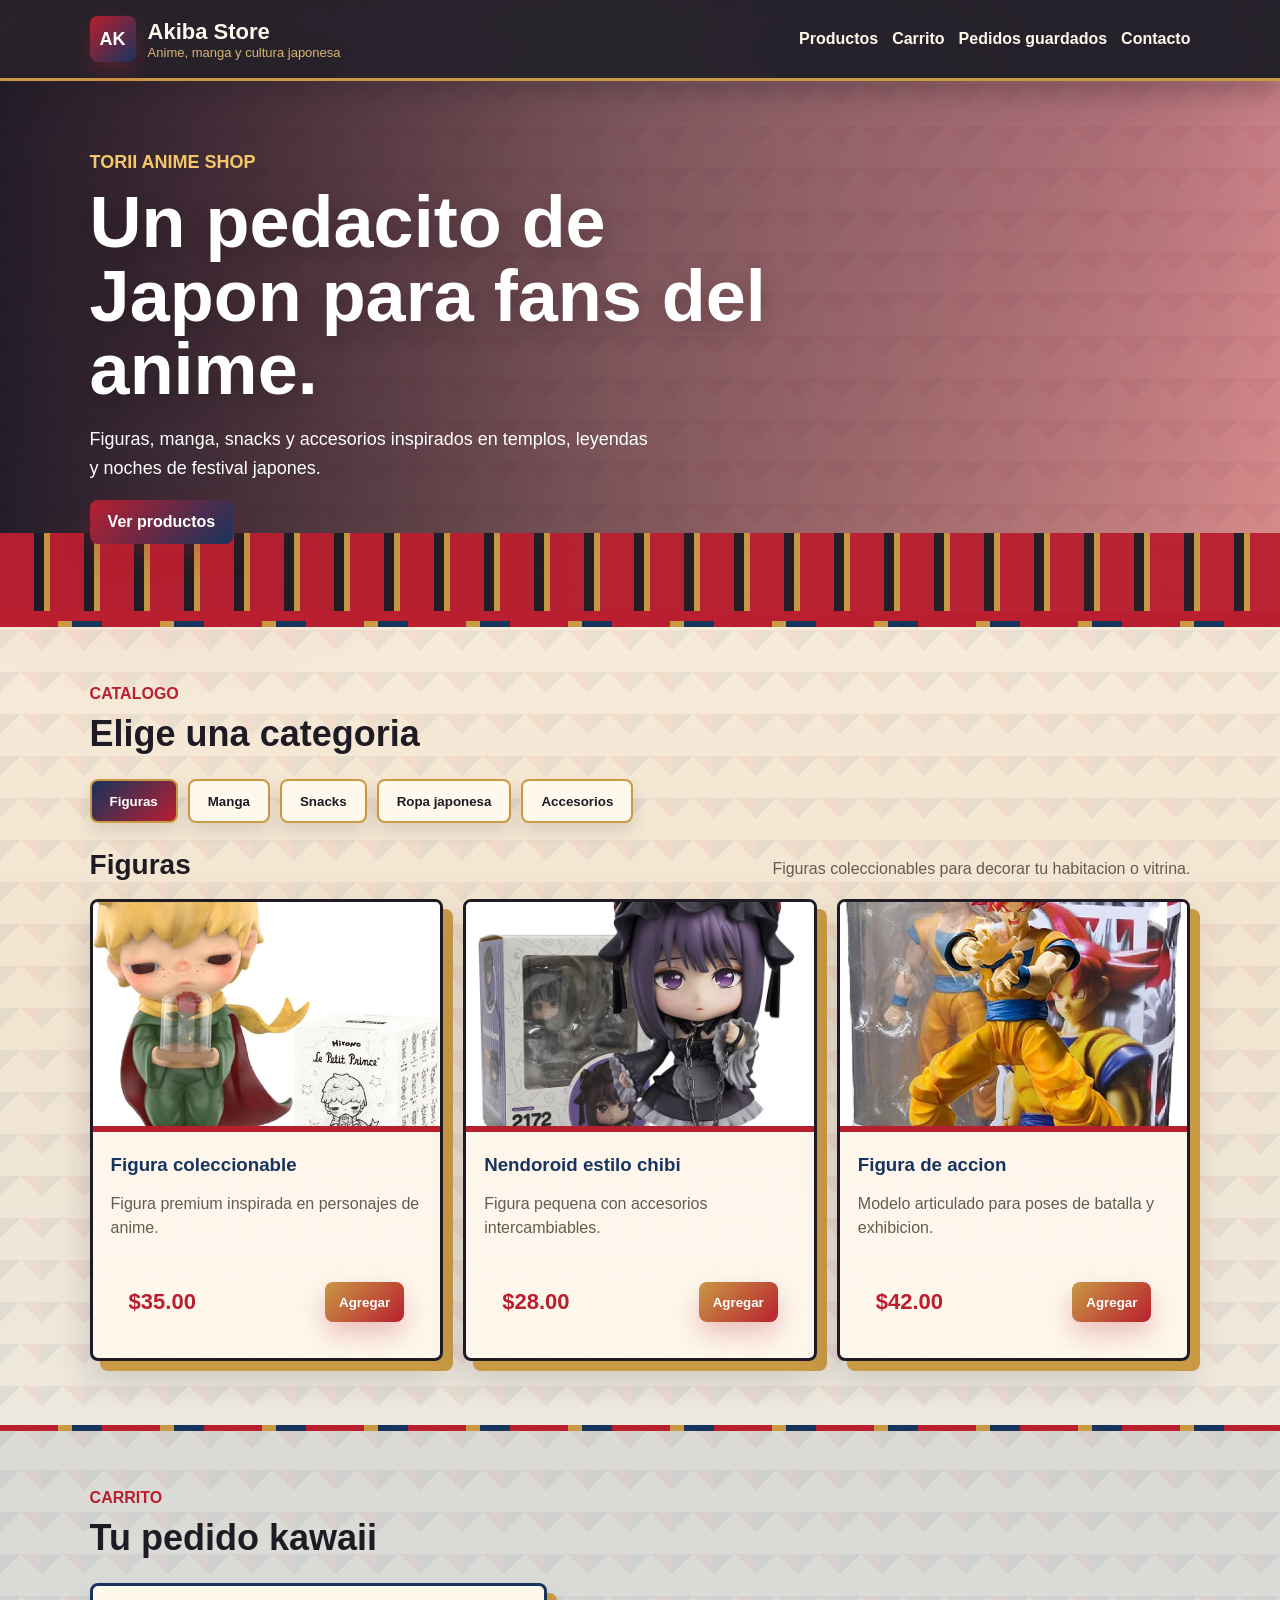
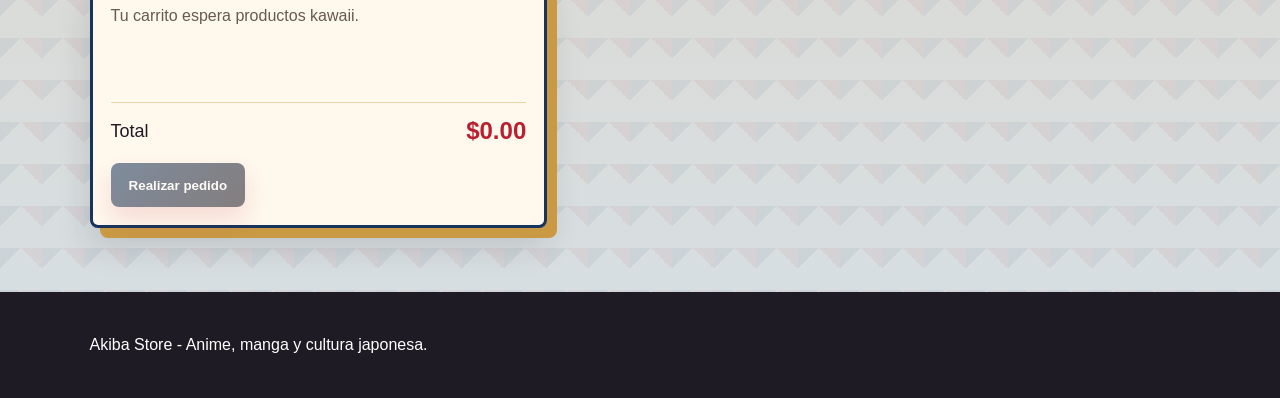
<file: index.html>
<!DOCTYPE html>
<html lang="es">
<head>
  <meta charset="UTF-8" />
  <meta name="viewport" content="width=device-width, initial-scale=1.0" />
  <title>Akiba Store - Anime y Cultura Japonesa</title>
  <link rel="stylesheet" href="styles.css?v=leyendas-japonesas-2" />
</head>
<body>
  <header class="topbar">
    <div class="brand">
      <span class="brand-mark">AK</span>
      <div>
        <h1>Akiba Store</h1>
        <p>Anime, manga y cultura japonesa</p>
      </div>
    </div>
    <nav>
      <a href="#productos">Productos</a>
      <a href="#carrito">Carrito</a>
      <a href="pedidos.html">Pedidos guardados</a>
      <a href="#contacto">Contacto</a>
    </nav>
  </header>

  <main>
    <section class="hero">
      <div class="hero-content">
        <p class="eyebrow">Torii anime shop</p>
        <h2>Un pedacito de Japon para fans del anime.</h2>
        <p>
          Figuras, manga, snacks y accesorios inspirados en templos, leyendas y
          noches de festival japones.
        </p>
        <a class="primary-link" href="#productos">Ver productos</a>
      </div>
    </section>

    <section id="productos" class="section catalog-section">
      <div class="section-heading">
        <p class="eyebrow">Catalogo</p>
        <h2>Elige una categoria</h2>
      </div>

      <div class="category-tabs" aria-label="Categorias de productos">
        <button class="category-button active" type="button" data-category="figuras">Figuras</button>
        <button class="category-button" type="button" data-category="manga">Manga</button>
        <button class="category-button" type="button" data-category="snacks">Snacks</button>
        <button class="category-button" type="button" data-category="ropa">Ropa japonesa</button>
        <button class="category-button" type="button" data-category="accesorios">Accesorios</button>
      </div>

      <div class="catalog-title">
        <h3 id="categoryTitle">Figuras</h3>
        <p id="categoryDescription">Figuras coleccionables para decorar tu habitacion o vitrina.</p>
      </div>

      <div id="productGrid" class="product-grid"></div>
    </section>

    <section id="carrito" class="section cart-section">
      <div class="section-heading">
        <p class="eyebrow">Carrito</p>
        <h2>Tu pedido kawaii</h2>
      </div>

      <div class="cart-layout">
        <div class="cart-panel">
          <div id="cartItems" class="cart-items"></div>
          <div class="cart-total">
            <span>Total</span>
            <strong id="cartTotal">$0.00</strong>
          </div>
          <button id="showCheckout" class="secondary-button" type="button">Realizar pedido</button>
        </div>

        <form id="orderForm" class="order-form hidden">
          <div class="form-intro">
            <p class="eyebrow">Registro</p>
            <h3>Datos antes de comprar</h3>
          </div>

          <label>
            Nombre del cliente
            <input type="text" name="cliente" placeholder="Ej. Sakura Tanaka" required />
          </label>

          <label>
            Correo electronico
            <input type="email" name="correo" placeholder="cliente@email.com" required />
          </label>

          <label>
            Telefono
            <input type="tel" name="telefono" placeholder="Ej. 0999999999" required />
          </label>

          <label>
            Ciudad
            <input type="text" name="ciudad" placeholder="Ej. Quito" required />
          </label>

          <label class="full">
            Direccion de envio
            <textarea name="direccion" rows="4" placeholder="Ciudad, calle, referencia" required></textarea>
          </label>

          <button type="submit">Confirmar compra</button>
          <p id="formMessage" class="form-message" aria-live="polite"></p>
        </form>
      </div>
    </section>

    <section id="pedidoCliente" class="section client-order-section hidden">
      <div class="section-heading">
        <p class="eyebrow">Pedido actual</p>
        <h2>Resumen de tu compra</h2>
      </div>
      <div id="clientOrderSummary" class="client-order-summary"></div>
    </section>
  </main>

  <div id="kawaiiMessage" class="kawaii-message hidden" role="status" aria-live="polite">
    <strong>Arigato!</strong>
    <span>Tu pedido kawaii fue realizado con exito.</span>
  </div>

  <footer id="contacto">
    <p>Akiba Store - Anime, manga y cultura japonesa.</p>
  </footer>

  <script src="app.js?v=carrito-formulario-4"></script>
</body>
</html>
</file>
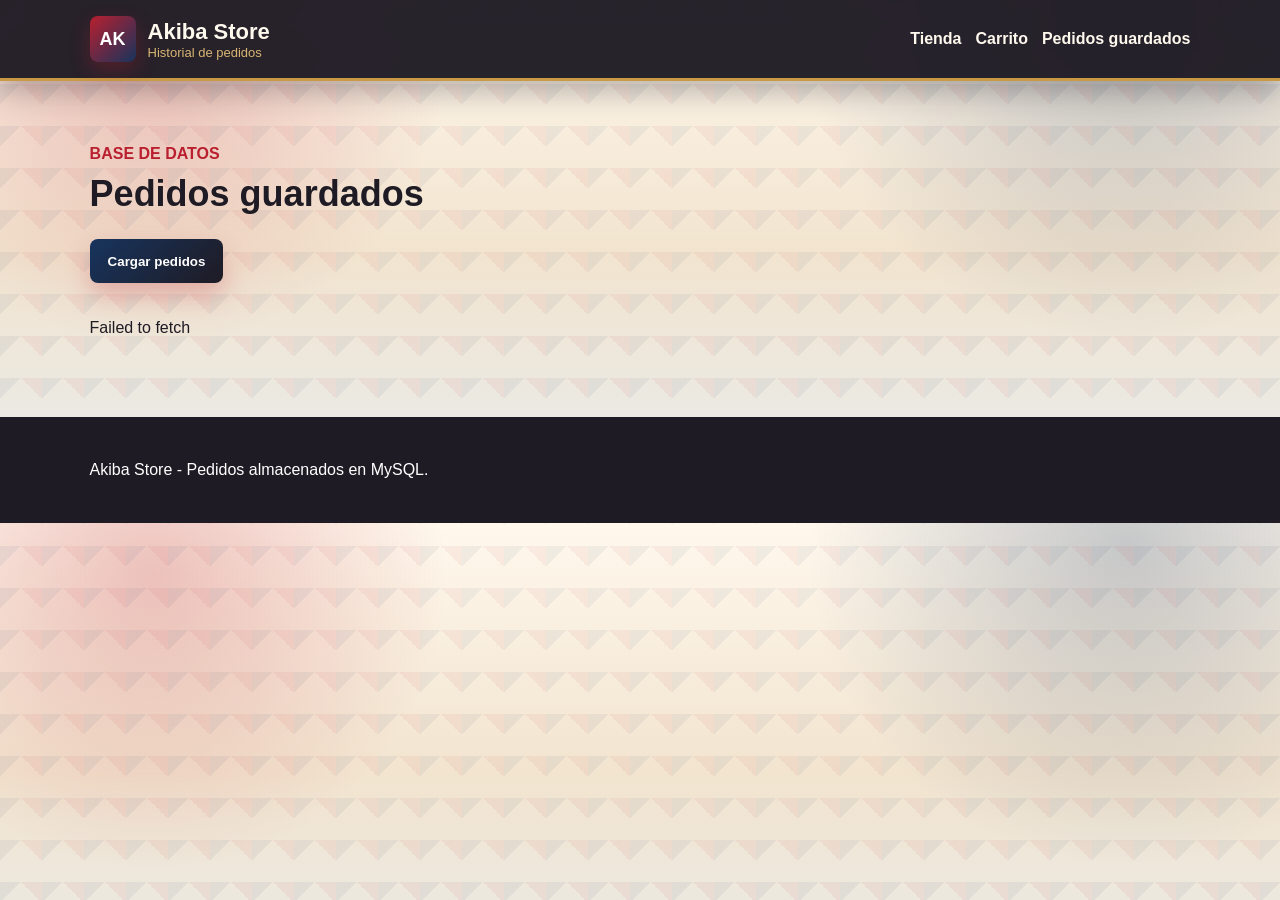
<file: pedidos.html>
<!DOCTYPE html>
<html lang="es">
<head>
  <meta charset="UTF-8" />
  <meta name="viewport" content="width=device-width, initial-scale=1.0" />
  <title>Pedidos guardados - Akiba Store</title>
  <link rel="stylesheet" href="styles.css?v=leyendas-japonesas-2" />
</head>
<body>
  <header class="topbar">
    <div class="brand">
      <span class="brand-mark">AK</span>
      <div>
        <h1>Akiba Store</h1>
        <p>Historial de pedidos</p>
      </div>
    </div>
    <nav>
      <a href="index.html">Tienda</a>
      <a href="index.html#carrito">Carrito</a>
      <a href="#pedidos">Pedidos guardados</a>
    </nav>
  </header>

  <main>
    <section id="pedidos" class="section orders-section">
      <div class="section-heading">
        <p class="eyebrow">Base de datos</p>
        <h2>Pedidos guardados</h2>
      </div>
      <button id="loadOrders" class="secondary-button" type="button">Cargar pedidos</button>
      <div id="ordersList" class="orders-list"></div>
    </section>
  </main>

  <footer>
    <p>Akiba Store - Pedidos almacenados en MySQL.</p>
  </footer>

  <script src="pedidos.js?v=historial-1"></script>
</body>
</html>
</file>
<file: styles.css>
* {
  box-sizing: border-box;
}

html {
  scroll-behavior: smooth;
}

body {
  margin: 0;
  font-family: Arial, Helvetica, sans-serif;
  color: #1f1b24;
  background:
    linear-gradient(135deg, rgba(23, 52, 93, 0.06) 25%, transparent 25%) 0 0 / 42px 42px,
    linear-gradient(225deg, rgba(185, 31, 47, 0.06) 25%, transparent 25%) 0 0 / 42px 42px,
    radial-gradient(circle at 12% 10%, rgba(185, 31, 47, 0.24), transparent 24%),
    radial-gradient(circle at 88% 4%, rgba(23, 52, 93, 0.24), transparent 26%),
    linear-gradient(180deg, #fff8ed 0%, #f2e4cf 48%, #e7edf0 100%);
}

.topbar {
  position: sticky;
  top: 0;
  z-index: 10;
  display: flex;
  align-items: center;
  justify-content: space-between;
  gap: 24px;
  padding: 16px 7vw;
  background: rgba(31, 27, 36, 0.96);
  border-bottom: 3px solid #c99944;
  box-shadow: 0 12px 28px rgba(31, 27, 36, 0.28);
  backdrop-filter: blur(12px);
}

.brand {
  display: flex;
  align-items: center;
  gap: 12px;
}

.brand-mark {
  display: grid;
  place-items: center;
  width: 46px;
  height: 46px;
  color: #ffffff;
  font-size: 18px;
  font-weight: 900;
  background: linear-gradient(135deg, #b91f2f, #17345d);
  border-radius: 8px;
  box-shadow: 0 8px 20px rgba(185, 31, 47, 0.3);
}

.brand h1,
.brand p {
  margin: 0;
}

.brand h1 {
  color: #fff8ed;
  font-size: 22px;
}

.brand p {
  color: #d9b573;
  font-size: 13px;
}

nav {
  display: flex;
  flex-wrap: wrap;
  gap: 14px;
}

nav a,
.primary-link {
  color: #fff8ed;
  text-decoration: none;
  font-weight: 900;
}

.hero {
  min-height: 540px;
  display: flex;
  align-items: center;
  padding: 64px 7vw;
  color: #ffffff;
  background:
    linear-gradient(90deg, rgba(23, 17, 30, 0.94), rgba(185, 31, 47, 0.46)),
    url("https://images.unsplash.com/photo-1528164344705-47542687000d?auto=format&fit=crop&w=1800&q=80") center/cover;
  border-bottom: 10px solid #b91f2f;
  position: relative;
}

.hero::after {
  content: "";
  position: absolute;
  inset: auto 0 0;
  height: 78px;
  background:
    repeating-linear-gradient(90deg, #b91f2f 0 34px, #1f1b24 34px 44px, #c99944 44px 50px);
  opacity: 0.96;
}

.hero-content {
  position: relative;
  z-index: 1;
  max-width: 700px;
}

.eyebrow {
  margin: 0 0 10px;
  color: #b91f2f;
  font-weight: 900;
  text-transform: uppercase;
  letter-spacing: 0;
}

.hero .eyebrow {
  color: #f4c76b;
}

.hero h2 {
  margin: 0;
  font-size: clamp(38px, 6vw, 72px);
  line-height: 1.02;
  letter-spacing: 0;
  text-shadow: 0 8px 24px rgba(0, 0, 0, 0.25);
}

.hero p {
  max-width: 560px;
  font-size: 18px;
  line-height: 1.6;
}

.primary-link,
button {
  display: inline-flex;
  align-items: center;
  justify-content: center;
  min-height: 44px;
  padding: 12px 18px;
  border: 0;
  border-radius: 8px;
  background: linear-gradient(135deg, #b91f2f, #17345d);
  color: #ffffff;
  cursor: pointer;
  font-weight: 900;
  box-shadow: 0 12px 24px rgba(185, 31, 47, 0.25);
}

.primary-link {
  color: #ffffff;
}

button:disabled {
  cursor: not-allowed;
  opacity: 0.55;
}

.section {
  padding: 64px 7vw;
}

.catalog-section::before,
.cart-section::before {
  content: "";
  display: block;
  height: 6px;
  margin: -64px -7vw 58px;
  background: repeating-linear-gradient(90deg, #b91f2f 0 58px, #c99944 58px 72px, #17345d 72px 102px);
}

.section-heading {
  margin-bottom: 24px;
}

.section-heading h2 {
  margin: 0;
  font-size: 36px;
}

.catalog-section {
  position: relative;
}

.category-tabs {
  display: flex;
  flex-wrap: wrap;
  gap: 10px;
  margin-bottom: 26px;
}

.category-button {
  background: #fff8ed;
  color: #1f1b24;
  border: 2px solid #c99944;
  box-shadow: 0 8px 18px rgba(31, 27, 36, 0.12);
}

.category-button.active,
.category-button:hover {
  background: linear-gradient(135deg, #17345d, #b91f2f);
  color: #ffffff;
}

.catalog-title {
  display: flex;
  align-items: end;
  justify-content: space-between;
  gap: 18px;
  margin-bottom: 18px;
}

.catalog-title h3,
.catalog-title p {
  margin: 0;
}

.catalog-title h3 {
  font-size: 28px;
}

.catalog-title p {
  max-width: 560px;
  color: #665a50;
  line-height: 1.5;
}

.product-grid {
  display: grid;
  grid-template-columns: repeat(3, minmax(0, 1fr));
  gap: 20px;
}

.product-card {
  overflow: hidden;
  background: rgba(255, 248, 237, 0.94);
  border: 3px solid #1f1b24;
  border-radius: 8px;
  box-shadow: 10px 10px 0 #c99944, 0 18px 34px rgba(31, 27, 36, 0.16);
}

.product-card img {
  width: 100%;
  height: 230px;
  object-fit: cover;
  border-bottom: 6px solid #b91f2f;
}

.product-card div {
  padding: 18px;
}

.product-card h3 {
  margin: 0 0 8px;
  color: #17345d;
}

.product-card p {
  min-height: 56px;
  color: #665a50;
  line-height: 1.5;
}

.product-meta {
  display: flex;
  align-items: center;
  justify-content: space-between;
  gap: 12px;
  margin-top: 16px;
}

.product-price {
  color: #b91f2f;
  font-size: 22px;
  font-weight: 900;
}

.add-button {
  min-height: 40px;
  padding: 10px 14px;
  background: linear-gradient(135deg, #c99944, #b91f2f);
}

.cart-section {
  background: rgba(23, 52, 93, 0.08);
}

.cart-layout {
  display: grid;
  grid-template-columns: minmax(280px, 0.85fr) minmax(320px, 1.15fr);
  gap: 24px;
  align-items: start;
}

.cart-panel,
.order-form {
  background: #fff8ed;
  border: 3px solid #17345d;
  border-radius: 8px;
  box-shadow: 10px 10px 0 #c99944, 0 18px 34px rgba(31, 27, 36, 0.14);
}

.cart-panel {
  padding: 18px;
}

.cart-items {
  display: grid;
  gap: 12px;
  min-height: 80px;
}

.empty-cart {
  margin: 0;
  color: #665a50;
  line-height: 1.5;
}

.cart-item {
  display: grid;
  grid-template-columns: 1fr auto;
  gap: 10px;
  padding: 12px;
  background: #fffdf7;
  border: 1px solid #ead5ad;
  border-radius: 8px;
}

.cart-item h3,
.cart-item p {
  margin: 0;
}

.cart-item p {
  color: #665a50;
  font-size: 14px;
}

.remove-button {
  min-height: 36px;
  padding: 8px 10px;
  background: #1f1b24;
  box-shadow: none;
}

.cart-total {
  display: flex;
  align-items: center;
  justify-content: space-between;
  margin: 18px 0;
  padding-top: 14px;
  border-top: 1px solid #ead5ad;
  font-size: 18px;
}

.cart-total strong {
  color: #b91f2f;
  font-size: 24px;
}

.order-form {
  display: grid;
  grid-template-columns: repeat(2, minmax(0, 1fr));
  gap: 18px;
  padding: 22px;
}

.form-intro {
  grid-column: 1 / -1;
}

.form-intro h3,
.form-intro p {
  margin: 0;
}

label {
  display: grid;
  gap: 8px;
  font-weight: 800;
}

.full {
  grid-column: 1 / -1;
}

input,
select,
textarea {
  width: 100%;
  padding: 13px 14px;
  border: 1px solid #d9b573;
  border-radius: 8px;
  background: #fffdf7;
  font: inherit;
}

textarea {
  resize: vertical;
}

.form-message {
  margin: 0;
  align-self: center;
  color: #26734d;
  font-weight: 800;
}

.secondary-button {
  background: linear-gradient(135deg, #17345d, #1f1b24);
}

.orders-list {
  display: grid;
  gap: 12px;
  margin-top: 20px;
}

.client-order-summary {
  max-width: 900px;
}

.client-products {
  margin-top: 12px;
  padding-top: 12px;
  border-top: 1px solid #ead5ad;
}

.client-total {
  color: #b91f2f;
  font-size: 22px;
}

.order-item {
  padding: 16px;
  background: #fff8ed;
  border: 2px solid #c99944;
  border-radius: 8px;
}

.order-item h3 {
  margin: 0 0 6px;
}

.order-item p {
  margin: 4px 0;
  color: #5d5663;
}

.delete-order-button {
  margin-top: 12px;
  background: linear-gradient(135deg, #8f1724, #1f1b24);
}

.kawaii-message {
  position: fixed;
  right: 24px;
  bottom: 24px;
  z-index: 20;
  display: grid;
  gap: 4px;
  max-width: 320px;
  padding: 18px;
  color: #1f1b24;
  background: #fff8ed;
  border: 2px solid #c99944;
  border-radius: 8px;
  box-shadow: 0 18px 40px rgba(31, 27, 36, 0.22);
}

.kawaii-message strong {
  color: #b91f2f;
  font-size: 20px;
}

.hidden {
  display: none;
}

footer {
  padding: 28px 7vw;
  background: #1f1b24;
  color: #ffffff;
}

@media (max-width: 980px) {
  .product-grid,
  .cart-layout {
    grid-template-columns: repeat(2, minmax(0, 1fr));
  }
}

@media (max-width: 760px) {
  .topbar,
  .catalog-title {
    align-items: flex-start;
    flex-direction: column;
  }

  .hero {
    min-height: 460px;
  }

  .product-grid,
  .cart-layout,
  .order-form {
    grid-template-columns: 1fr;
  }
}
</file>
